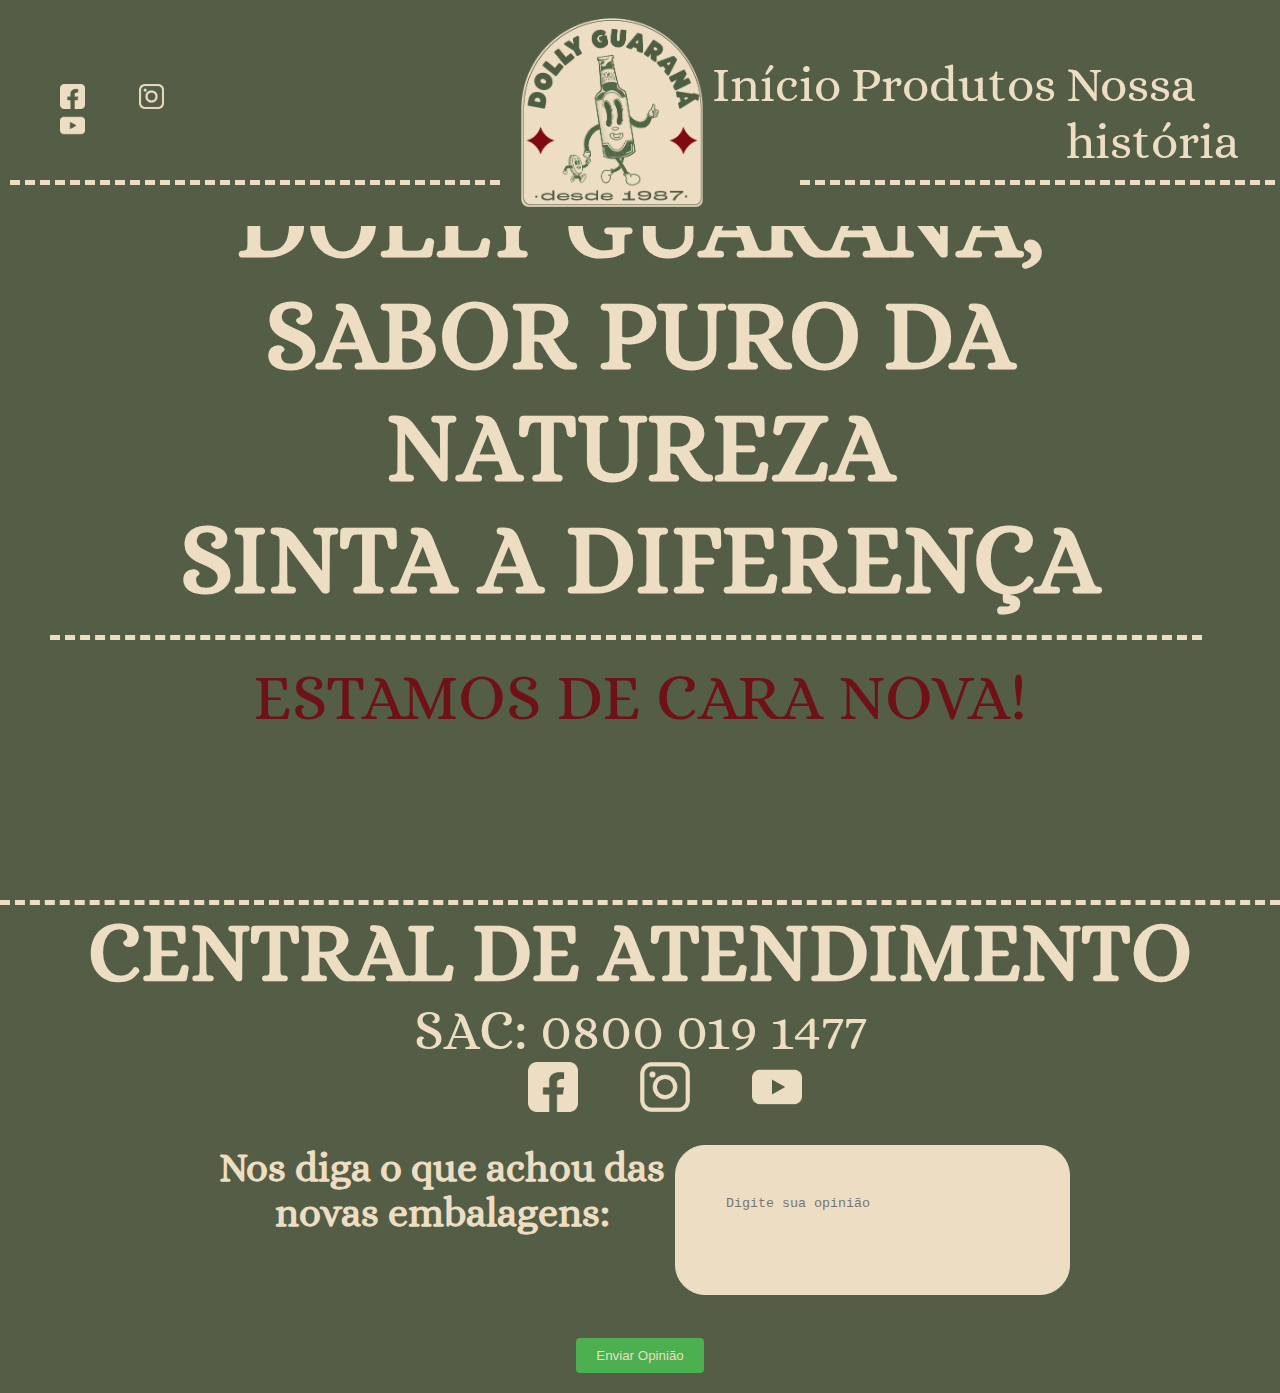
<file: index.html>
<!DOCTYPE html>
<html lang="en">
<head>
    <meta charset="UTF-8">
    <meta name="viewport" content="width=device-width, initial-scale=1.0">
    <link rel="stylesheet" href="https://fonts.googleapis.com/css2?family=Alice&display=swap">
    <link rel="stylesheet" href="Css/styles.css">
    <title>Document</title>
</head>
<body>
    <nav class="navigation-bar">
        <div class="social-icons">
            <!-- Ícones de rede social -->
            <a href="https://m.facebook.com/DollyRefrigerantesOficial"><img src="imagens/Prancheta_1.png" alt="facebook"></a>
            <a href="https://www.instagram.com/dollyrefrigerantes/"><img src="imagens/ig.png" alt="instagram"></a>
            <a href="https://m.youtube.com/user/GarotaDolly"><img src="imagens/yt.png" alt="Youtude"></a>
        </div>

        <!-- Logo do site -->
        <div class="logo">
            <img src="logo/dolly.png" alt="Logo Dolly Guaraná">
        </div>

        <!-- Menu de navegação -->
        <ul class="menu">
            <li><a href="index.html">Início</a></li>
            <li><a href="html/produtos.html">Produtos</a></li>
            <li><a href="html/nossahistoria.html">Nossa história</a></li>
        </ul>

        <div class="divider">
            <div class="dashed-line"></div>
            <div class="space"></div>
            <div class="dashed-line"></div>
        </div>
    </nav>
    
    <div class="container">
        <section id="inicio">   <!--"tela" do sidescroller, usa como se fosse uma página completa, com header, main e footer.-->
            <header>
            </header>
            <main> 
                <h2>DOLLY GUARANÁ,<br>SABOR PURO DA NATUREZA<br>SINTA A DIFERENÇA</h2>
                <div class="dashed-line-text"></div>
                <p style="color:#6e1217">ESTAMOS DE CARA NOVA!</p>
            </main>
            
        </section> <!--Fim da primeira página-->
    </div>
    <div class="dashed-line"></div>
    <footer class="footer">
        <h2>CENTRAL DE ATENDIMENTO</h2>
        <p>SAC: 0800 019 1477 <br></p>
        <img style="height: 50px; width: 50px; margin-left: 50px;" src="imagens/Prancheta_1.png" alt="facebook">
        <img style="height: 50px; width: 50px; margin-left: 50px;" src="imagens/ig.png" alt="instagram">
        <img style="height: 50px; width: 50px; margin-left: 50px;" src="imagens/yt.png" alt="Youtude">
        <form>
            <div class="form-group">
                <label for="opiniao" style="font-size: 40px; font-weight: bold;">Nos diga o que achou das novas embalagens:</label>
                <textarea id="opiniao" name="opiniao" rows="5" placeholder="Digite sua opinião"></textarea>
            </div>
            <button type="submit">Enviar Opinião</button>
        </form>
    </footer>
</body>
</html>
</file>
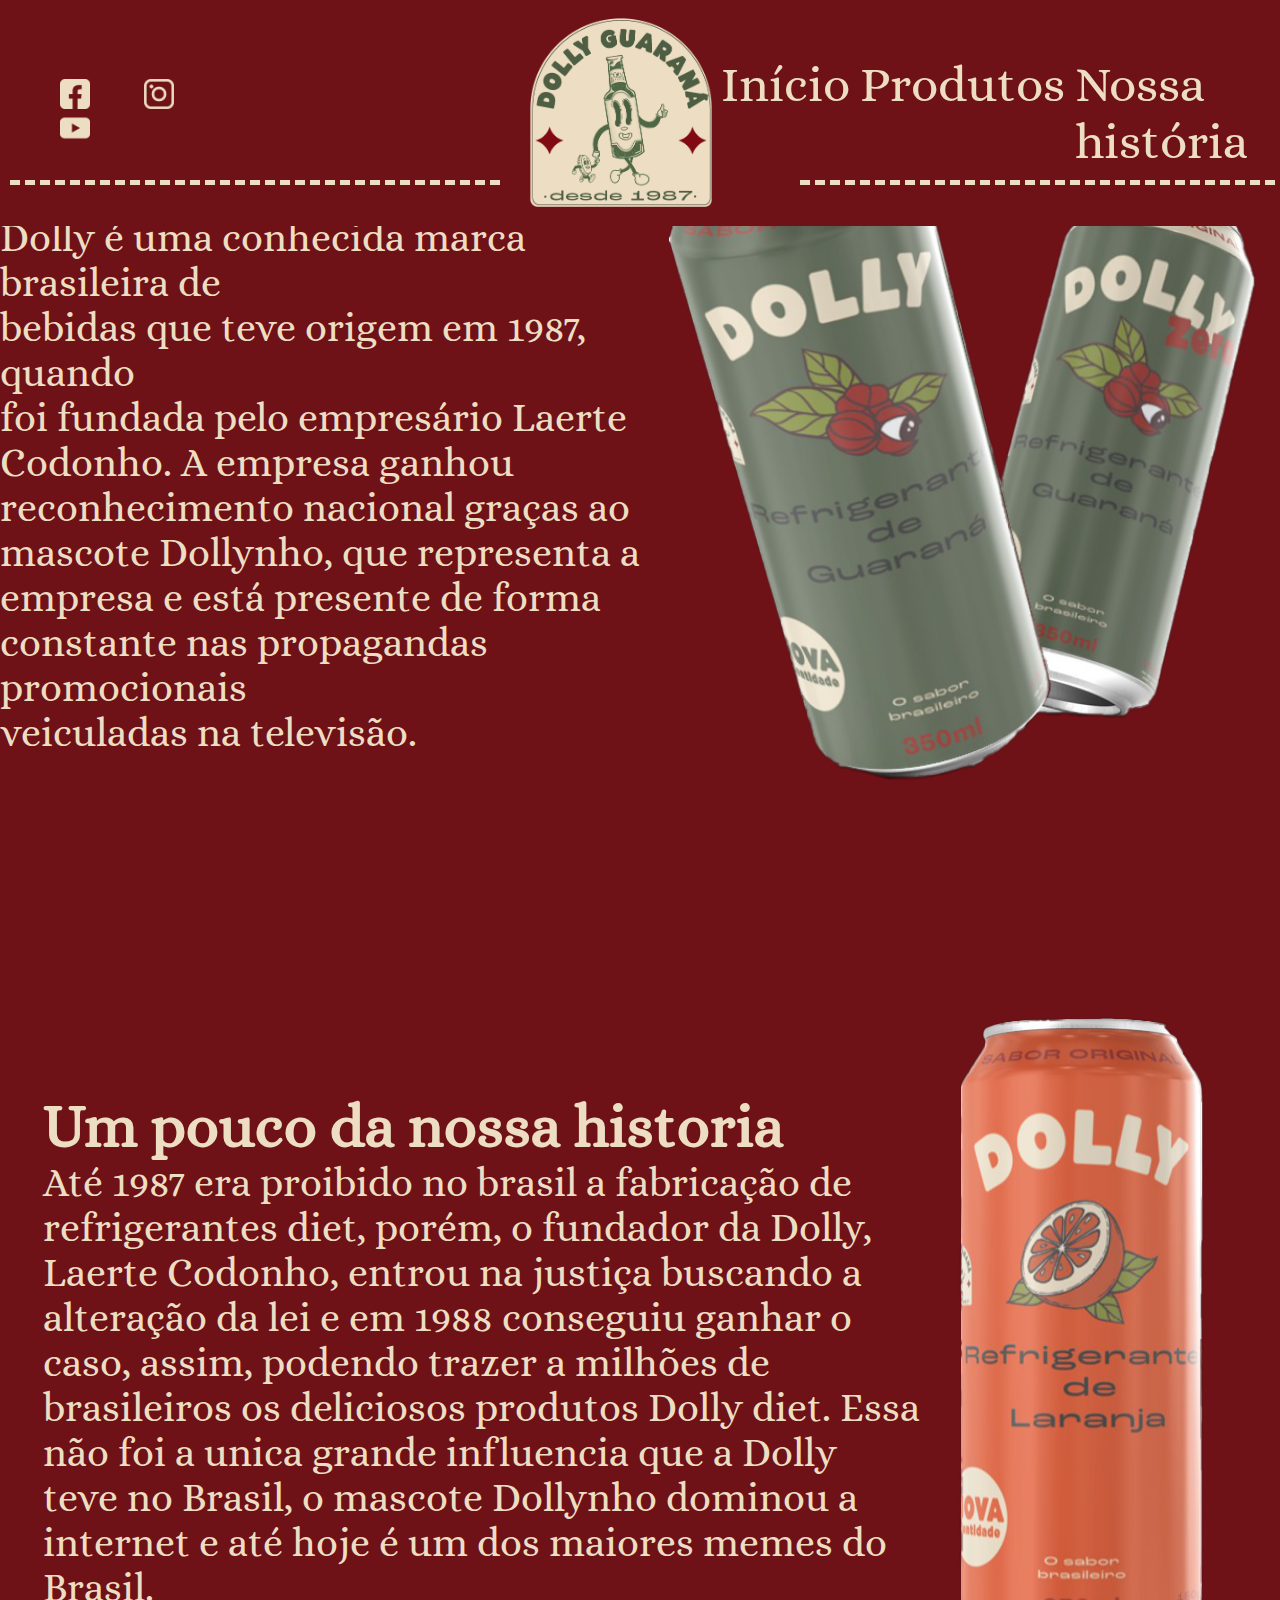
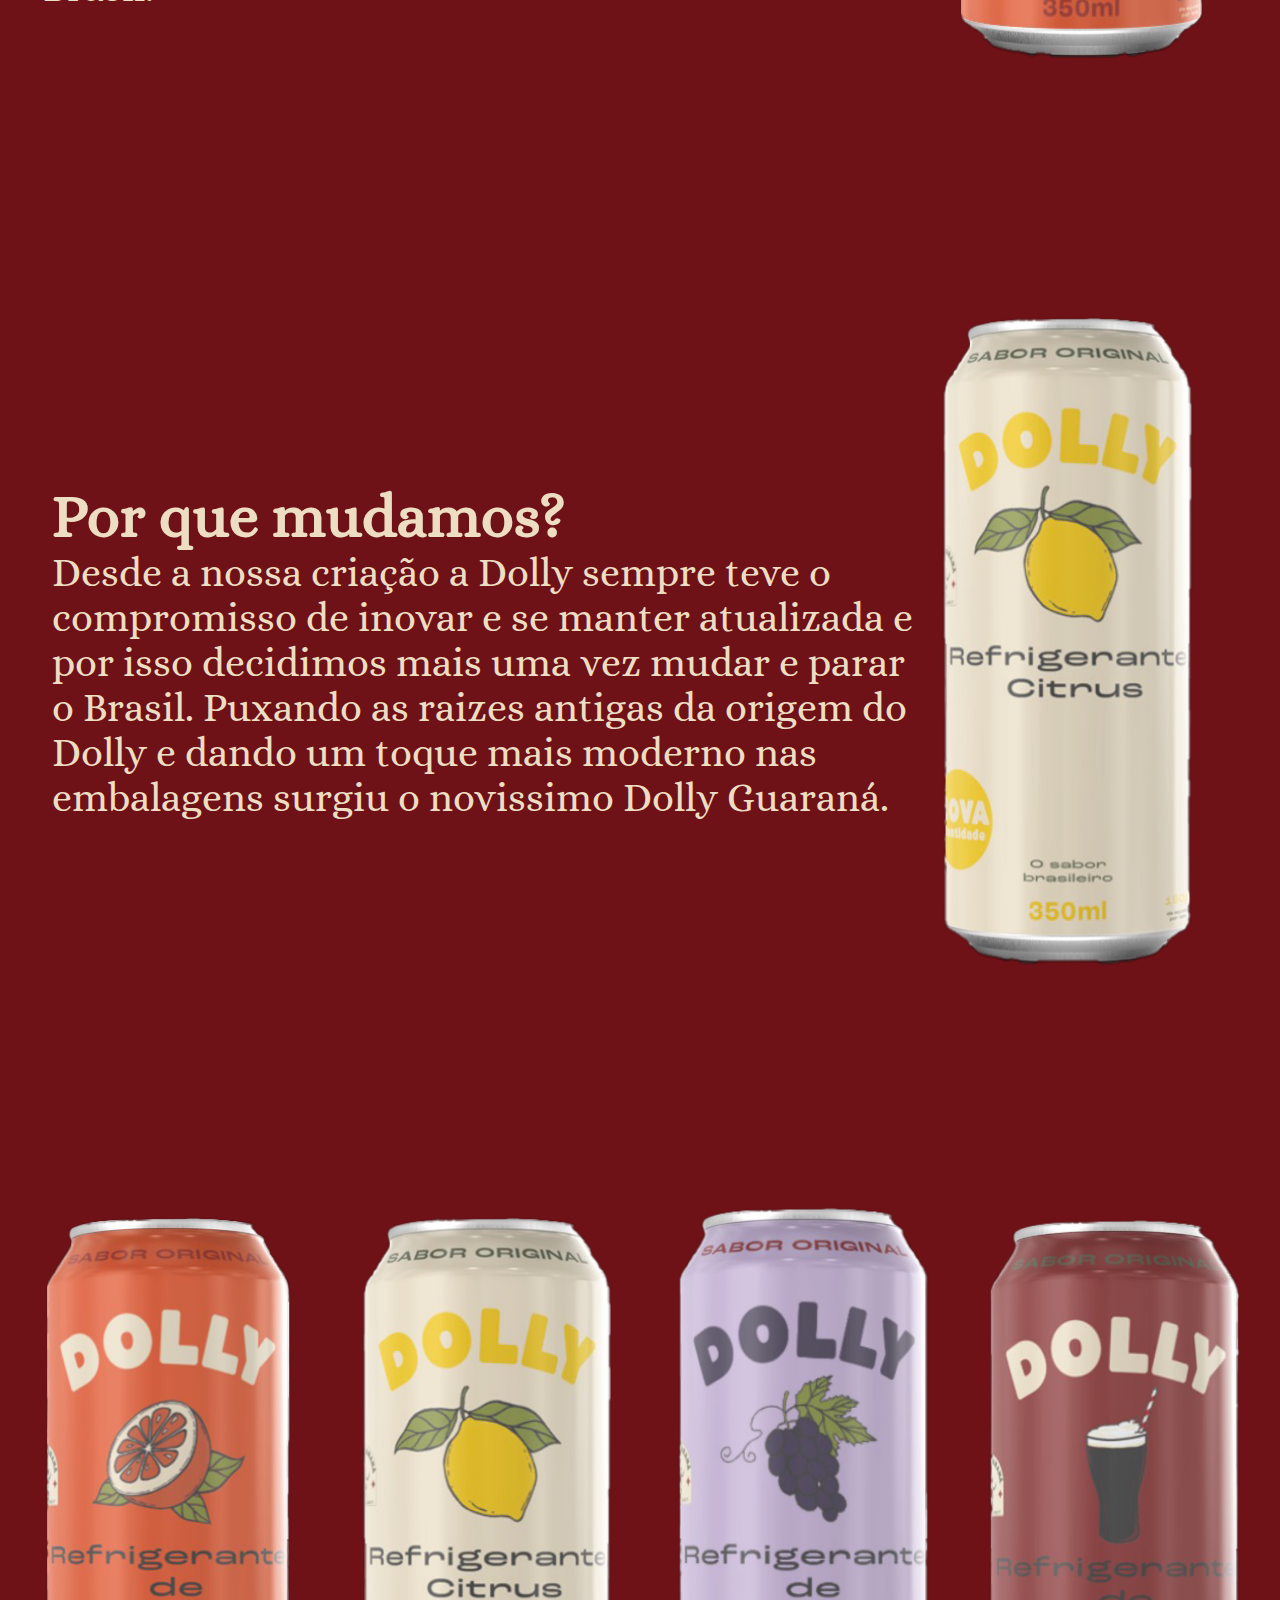
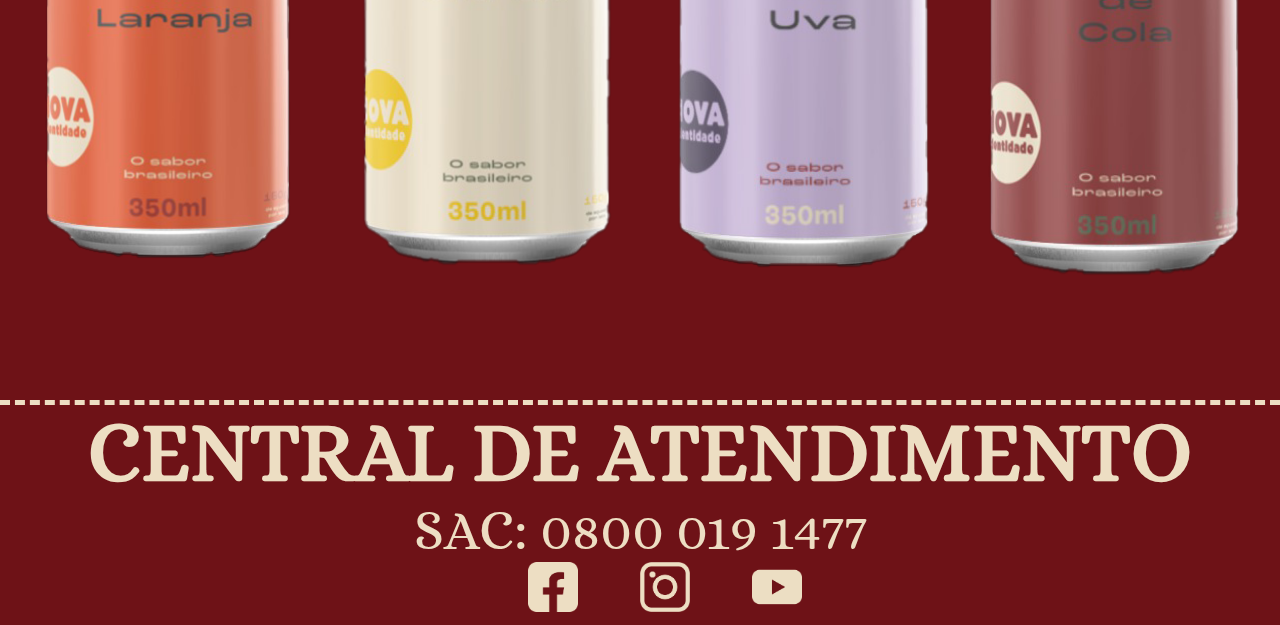
<file: html/nossahistoria.html>
<!DOCTYPE html>
<html lang="en">
<head>
    <meta charset="UTF-8">
    <meta name="viewport" content="width=device-width, initial-scale=1.0">
    <link rel="stylesheet" href="https://fonts.googleapis.com/css2?family=Alice&display=swap">
    <link rel="stylesheet" href="../Css/style-nossahistoria.css">
    <title>Document</title>
</head>
<body>
    <nav class="navigation-bar">
        <div class="social-icons">
            <!-- Ícones de rede social -->
            <a href="https://m.facebook.com/DollyRefrigerantesOficial"><img src="../imagens/Prancheta_1.png" alt="facebook"></a>
            <a href="https://www.instagram.com/dollyrefrigerantes/"><img src="../imagens/ig.png" alt="instagram"></a>
            <a href="https://m.youtube.com/user/GarotaDolly"><img src="../imagens/yt.png" alt="Youtude"></a>
        </div>

        <!-- Logo do site -->
        <div class="logo">
            <img src="../logo/dolly.png" alt="Logo Dolly Guaraná">
        </div>

        <!-- Menu de navegação -->
        <ul class="menu">
            <li><a href="../index.html">Início</a></li>
            <li><a href="produtos.html">Produtos</a></li>
            <li><a href="nossahistoria.html">Nossa história</a></li>
        </ul>

        <div class="divider">
            <div class="dashed-line"></div>
            <div class="space"></div>
            <div class="dashed-line"></div>
        </div>
    </nav>
    
    <div class="container">
        <section id="inicio">   <!--"tela" do sidescroller, usa como se fosse uma página completa, com header, main e footer.-->
            <header>

            </header>
            <main>
                <h2>Quem somos nós?</h2>
                <p>Dolly é uma conhecida marca brasileira de<br>
                    bebidas que teve origem em 1987, quando<br>
                    foi fundada pelo empresário Laerte<br>
                    Codonho. A empresa ganhou<br>
                    reconhecimento nacional graças ao<br>
                    mascote Dollynho, que representa a<br>
                    empresa e está presente de forma<br>
                    constante nas propagandas promocionais<br>
                    veiculadas na televisão.<br>
                </p>
            </main>
            <footer>
                <img src="../imagens/smartmockups_lpesh6j2.png" alt="instagram" style="height:700px;">
            </footer>
        </section> <!--Fim da primeira página-->
        <section id="quem-somos"> <!--Inicio da segunda página-->
            <header>
            </header>
            <main> 
                <h2>Um pouco da nossa historia</h2>
                <p>Até 1987 era proibido no brasil a fabricação de<br>
                    refrigerantes diet, porém, o fundador da Dolly,<br>
                    Laerte Codonho, entrou na justiça buscando a<br>
                    alteração da lei e em 1988 conseguiu ganhar o<br>
                    caso, assim, podendo trazer a milhões de<br>
                    brasileiros os deliciosos produtos Dolly diet. Essa<br>
                    não foi a unica grande influencia que a Dolly<br>
                    teve no Brasil, o mascote Dollynho dominou a<br>
                    internet e até hoje é um dos maiores memes do<br>
                    Brasil.<br>
                </p>
            </main>
            <footer>
                <img src="../imagens/Laranja L.png" alt="instagram" style="height:700px;">
            </footer>
        </section> <!--Fim da segunda página-->
        <section id="inicio">   <!--Inicio da terceira página-->
            <header>

            </header>
            <main>
                <h2>Por que mudamos?</h2>
                <p>Desde a nossa criação a Dolly sempre teve o<br>
                    compromisso de inovar e se manter atualizada e<br>
                    por isso decidimos mais uma vez mudar e parar<br>
                    o Brasil. Puxando as raizes antigas da origem do<br>
                    Dolly e dando um toque mais moderno nas<br>
                    embalagens surgiu o novissimo Dolly Guaraná.<br>
                </p>
            </main>
            <footer>
                <img src="../imagens/Citrus L.png" alt="instagram" style="height:700px;">
            </footer>
        </section> <!--Fim da terceira página-->
        <section id="inicio">   <!--Inicio da quarta página-->
            <header>

            </header>
            <main>
                <img src="../imagens/Laranja L.png" alt="instagram" style="height:700px;">
                <img src="../imagens/Citrus L.png" alt="instagram" style="height:700px;">
                <img src="../imagens/UVA L.png" alt="instagram" style=" height:700px;">
                <img src="../imagens/Cola L.png" alt="instagram" style="height:700px;">
            </main>
            <footer>
            </footer>
        </section> <!--Fim da quarta página-->
        <div class="dashed-line"></div>
    <footer class="footer"> <!--rodape-->
        <h2>CENTRAL DE ATENDIMENTO</h2>
        <p>SAC: 0800 019 1477 <br></p>
        <img style="height: 50px; width: 50px; margin-left: 50px;" src="../imagens/Prancheta_1.png" alt="facebook">
        <img style="height: 50px; width: 50px; margin-left: 50px;" src="../imagens/ig.png" alt="instagram">
        <img style="height: 50px; width: 50px; margin-left: 50px;" src="../imagens/yt.png" alt="Youtude">
    </footer>
    </div>
</body>
</html>
</file>
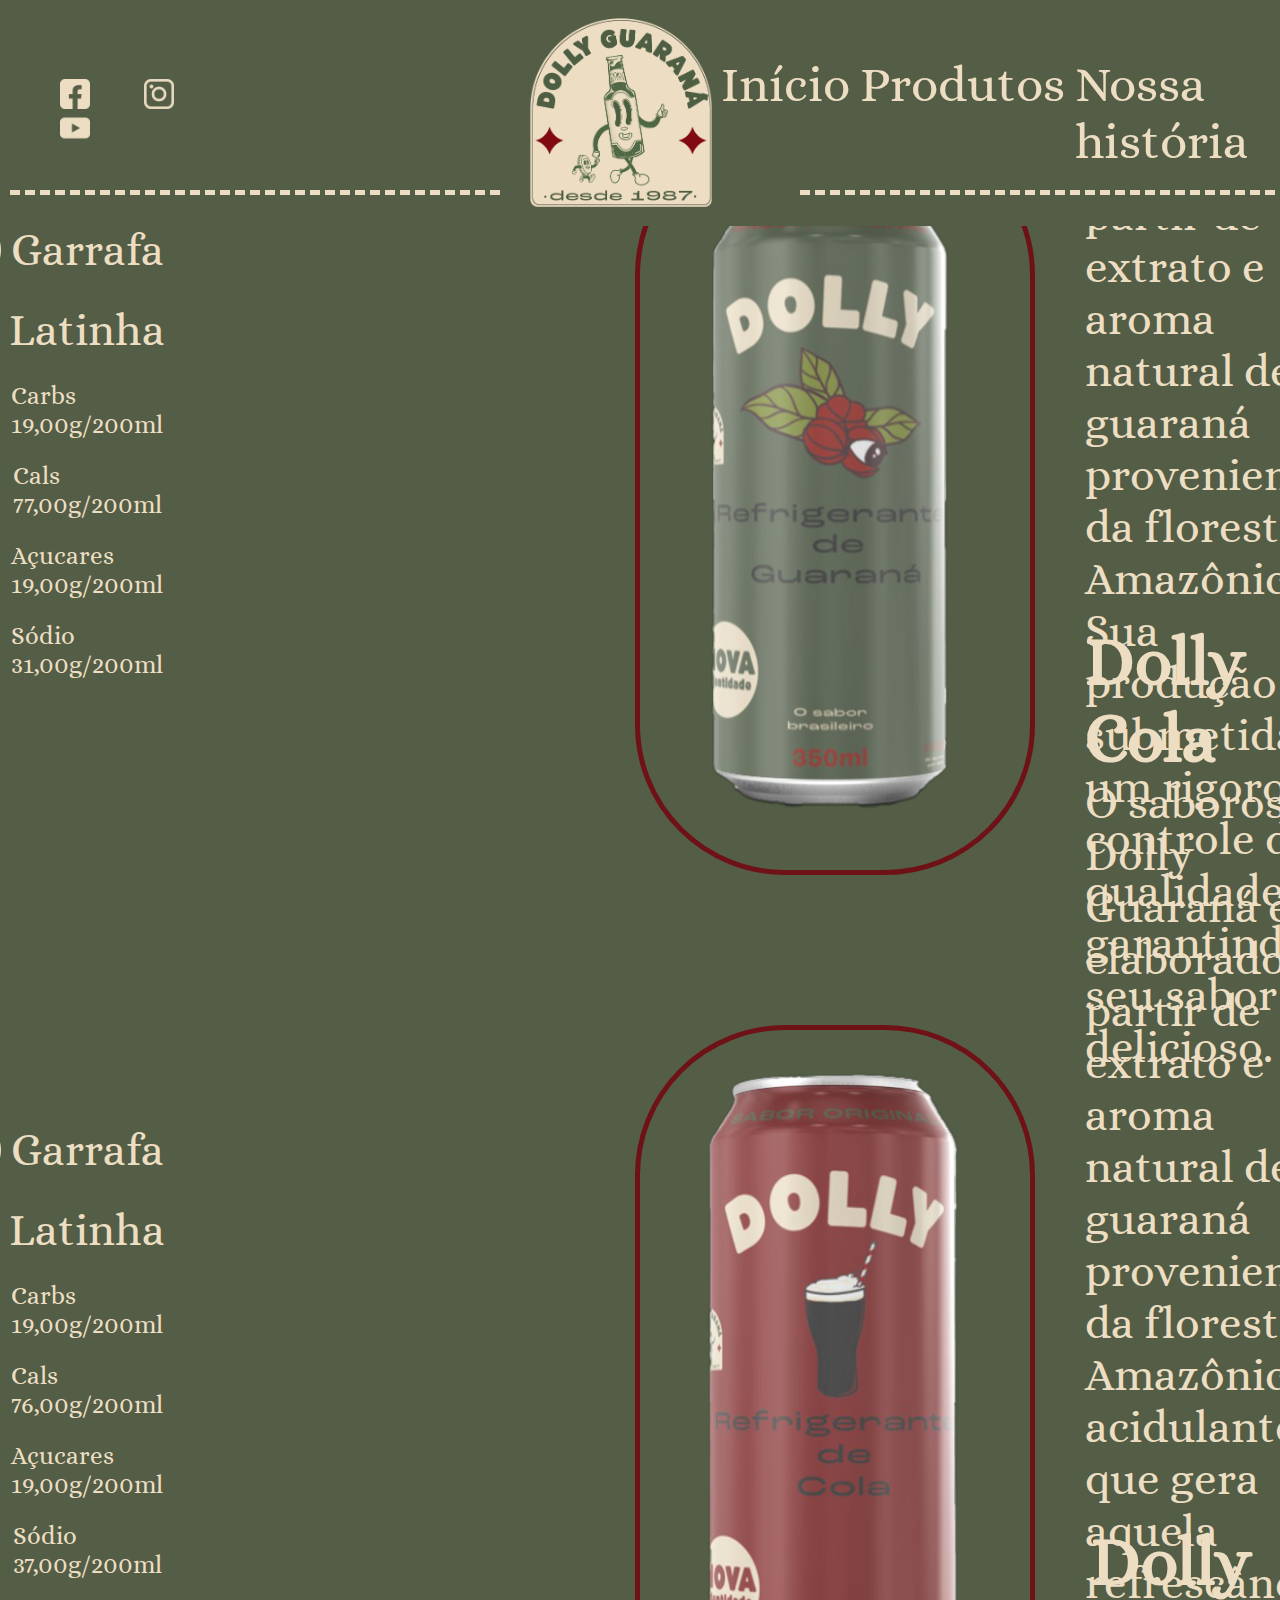
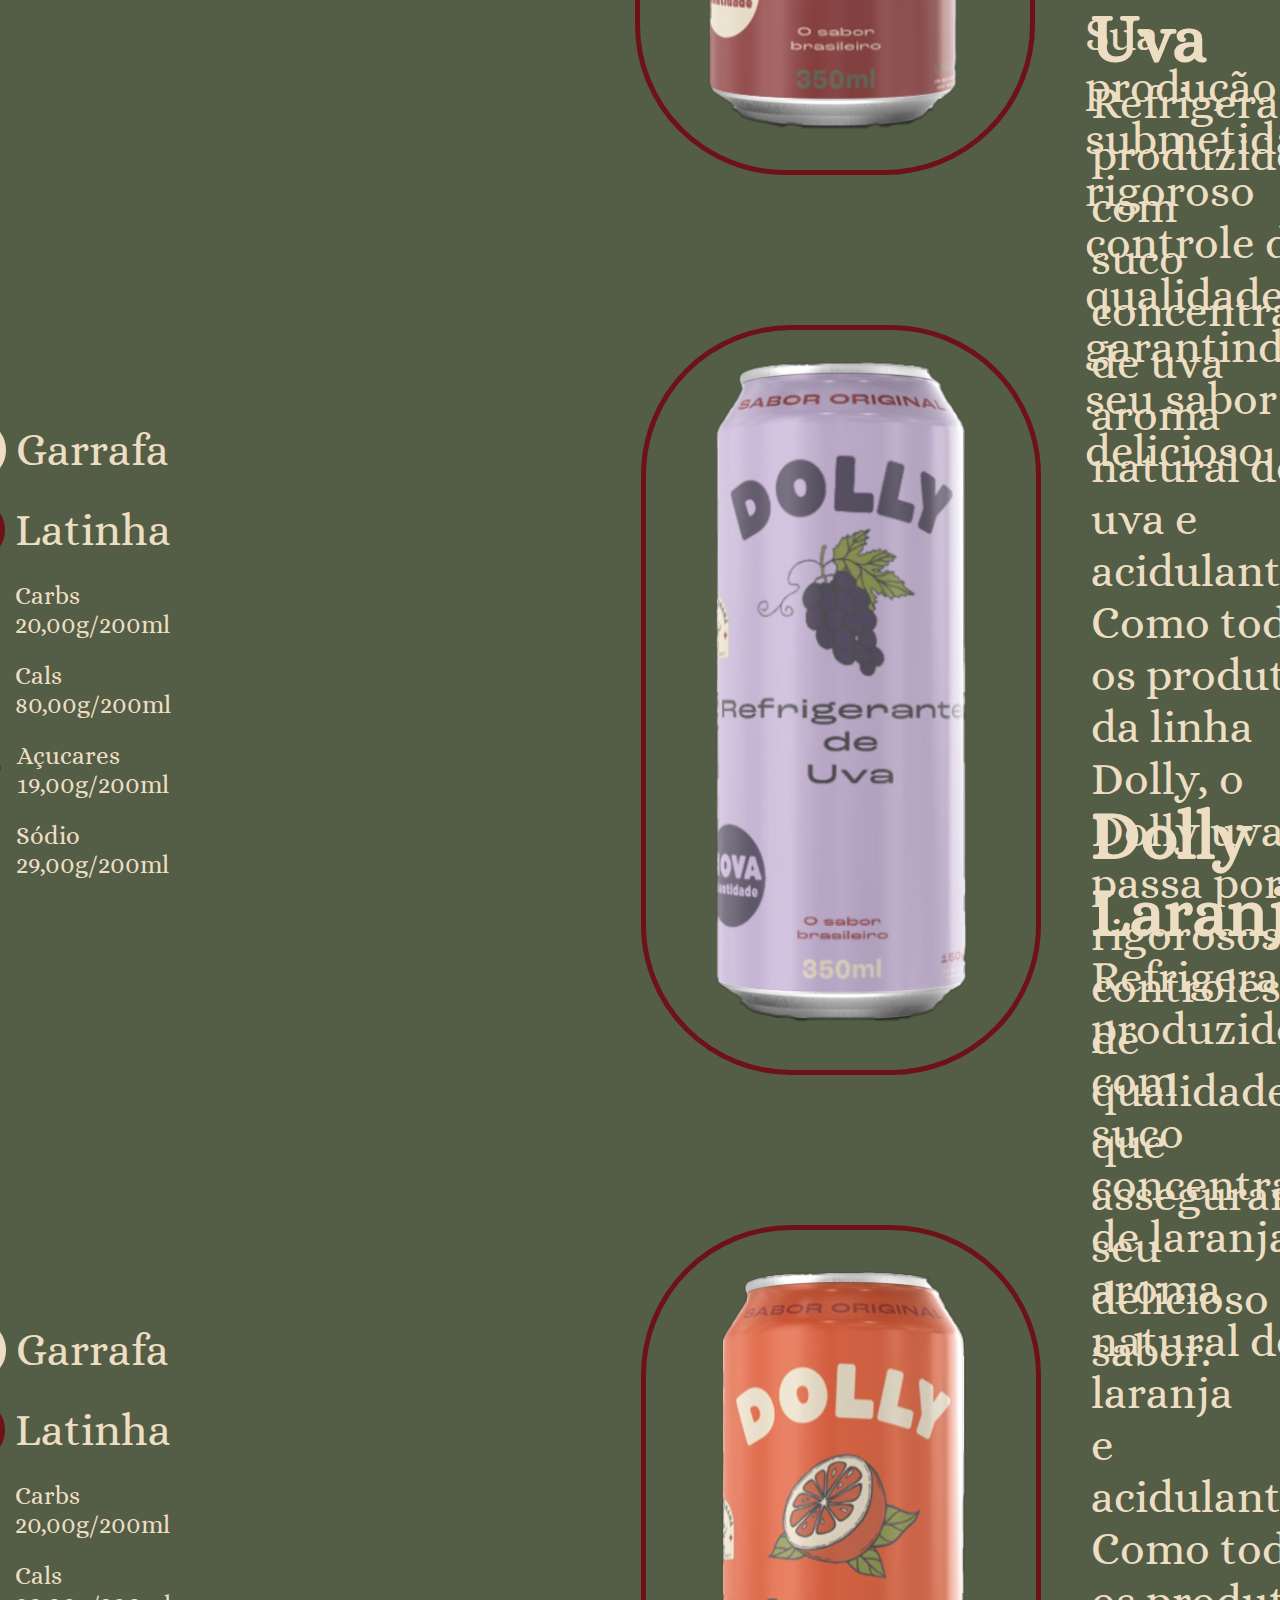
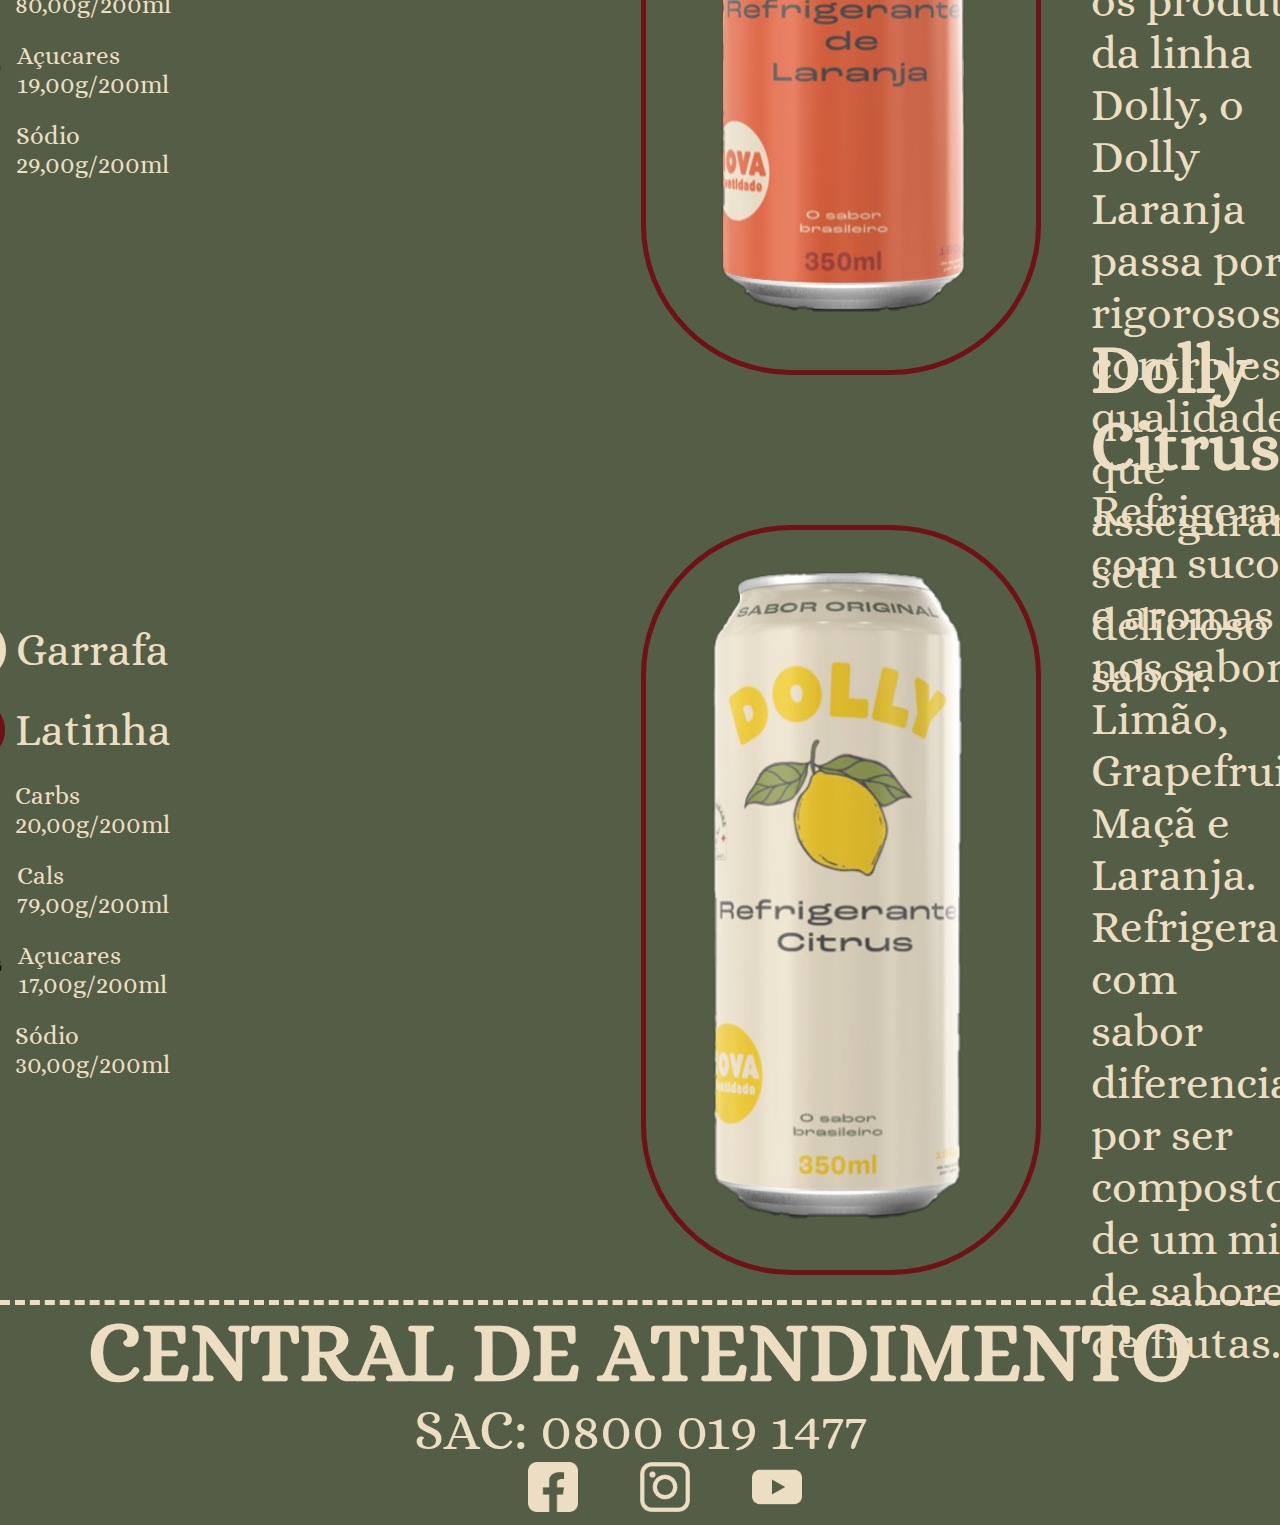
<file: html/produtos.html>
<!DOCTYPE html>
<html lang="en">
<head>
    <meta charset="UTF-8">
    <meta name="viewport" content="width=device-width, initial-scale=1.0">
    <link rel="stylesheet" href="https://fonts.googleapis.com/css2?family=Alice&display=swap">
    <link rel="stylesheet" href="../Css/style-produtos.css">
    <title>Document</title>
</head>
<body>
    <nav class="navigation-bar">
        <div class="social-icons">
            <!-- Ícones de rede social -->
            <a href="https://m.facebook.com/DollyRefrigerantesOficial"><img src="../imagens/Prancheta_1.png" alt="facebook"></a>
            <a href="https://www.instagram.com/dollyrefrigerantes/"><img src="../imagens/ig.png" alt="instagram"></a>
            <a href="https://m.youtube.com/user/GarotaDolly"><img src="../imagens/yt.png" alt="Youtude"></a>
        </div>

        <!-- Logo do site -->
        <div class="logo">
            <img src="../logo/dolly.png" alt="Logo Dolly Guaraná">
        </div>

        <!-- Menu de navegação -->
        <ul class="menu">
            <li><a href="../index.html">Início</a></li>
            <li><a href="produtos.html">Produtos</a></li>
            <li><a href="nossahistoria.html">Nossa história</a></li>
        </ul>

        <div class="divider">
            <div class="dashed-line"></div>
            <div class="space"></div>
            <div class="dashed-line"></div>
        </div>
    </nav>
    
    <div class="container">
        <div class="corpo">   <!--Produto Dolly guarana-->
            <header>
                <div class="botao">
                    <div class="circulo">
                    </div>
                    <button class="button" onclick="trocarImagem('../imagens/guarana g.png')">Garrafa</button>
                </div>
                <div class="botao-dois">
                    <div class="circulo-dois">
                    </div>
                    <button class="button" onclick="trocarImagem('../imagens/guarana L.png')">Latinha</button>
                </div>
                <script>
                    function trocarImagem(novaImagem) {
                        var imagem = document.getElementById('imagem');
                        imagem.src = novaImagem;
                      }
                </script>
                <div class="botao">
                    <div class="issoai">
                        <img src="../imagens/wheat-black-and-white-131598.png" alt="Carbs" style="width:50px; height:70px;">
                    </div>
                    <p style="font-size: 25px;">Carbs<br>19,00g/200ml</p>
                </div>
                <div class="botao">
                    <div class="issoai">
                        <img src="../imagens/fogo (1).png" alt="Cals" style="width:50px; height:50px;">
                    </div>
                    <p style="font-size: 25px;">Cals<br>77,00g/200ml</p>
                </div>
                <div class="botao">
                    <div class="issoai">
                        <img src="../imagens/cubos de açucar.png" alt="Açucares" style="width: 50px;; height:50px;">
                    </div>
                    <p style="font-size: 25px;">Açucares<br>19,00g/200ml</p>
                </div>
                <div class="botao">
                    <div class="issoai">
                        <img src="../imagens/sal.png" alt="Sódio" style="width:50px; height:50px;">
                    </div>
                    <p style="font-size: 25px;">Sódio<br>31,00g/200ml</p>
                </div>
            </header>
            <main>
                <div class="meu-retangulo">
                    <img  id="imagem" src="../imagens/Guarana L.png" alt="instagram" style=" height:700px;">
                </div>
            </main>
            <footer>
                <h2>Dolly Guaraná</h2>
                <p>O saboroso Dolly Guaraná é<br>
                    elaborado a partir de extrato e<br>
                    aroma natural de guaraná<br>
                    provenientes da floresta<br>
                    Amazônica. Sua produção é<br>
                    submetida a um rigoroso <br>
                    controle de qualidade,<br>
                    garantindo seu sabor delicioso.<br>
                </p>
            </footer>
        </div> 

        <div class="corpo">   <!--Produto Dolly Cola-->
            <header>
                <div class="botao">
                    <div class="circulo">
                    </div>
                    <button class="button" onclick="trocarCola('../imagens/cola G.png')">Garrafa</button>
                </div>
                <div class="botao-dois">
                    <div class="circulo-dois">
                    </div>
                    <button class="button" onclick="trocarCola('../imagens/Cola L.png')">Latinha</button>
                </div>
                <script>
                    function trocarCola(novaCola) {
                        var imagem = document.getElementById('Dollycola');
                        imagem.src = novaCola;
                      }
                </script>
                <div class="botao">
                    <div class="issoai">
                        <img src="../imagens/wheat-black-and-white-131598.png" alt="Carbs" style="width:50px; height:70px;">
                    </div>
                    <p style="font-size: 25px;">Carbs<br>19,00g/200ml</p>
                </div>
                <div class="botao">
                    <div class="issoai">
                        <img src="../imagens/fogo (1).png" alt="Cals" style="width:50px; height:50px;">
                    </div>
                    <p style="font-size: 25px;">Cals<br>76,00g/200ml</p>
                </div>
                <div class="botao">
                    <div class="issoai">
                        <img src="../imagens/cubos de açucar.png" alt="Açucares" style="width: 50px;; height:50px;">
                    </div>
                    <p style="font-size: 25px;">Açucares<br>19,00g/200ml</p>
                </div>
                <div class="botao">
                    <div class="issoai">
                        <img src="../imagens/sal.png" alt="Sódio" style="width:50px; height:50px;">
                    </div>
                    <p style="font-size: 25px;">Sódio<br>37,00g/200ml</p>
                </div>
            </header>
            <main>
                <div class="meu-retangulo">
                    <img id="Dollycola" src="../imagens/Cola L.png" alt="instagram" style="height:700px;">
                </div>
            </main>
            <footer>
                <h2>Dolly Cola</h2>
                <p>O saboroso Dolly Guaraná é<br>
                    elaborado a partir de extrato e<br>
                    aroma natural de guaraná<br>
                    provenientes da floresta<br>
                    Amazônica e acidulantes,<br>
                    que gera aquela refrescância.<br>
                    Sua produção é submetida a <br>
                    rigoroso controle de qualidade,<br>
                    garantindo seu sabor delicioso.<br>
                </p>
            </footer>
        </div>

        <div class="corpo">  <!--Produto Dolly Uva--> 
            <header>
                <div class="botao">
                    <div class="circulo">
                    </div>
                    <button class="button" onclick="trocarUva('../imagens/UVA G.png')">Garrafa</button>
                </div>
                <div class="botao-dois">
                    <div class="circulo-dois">
                    </div>
                    <button class="button" onclick="trocarUva('../imagens/UVA L.png')">Latinha</button>
                </div>
                <script>
                    function trocarUva(novaUva) {
                        var imagem = document.getElementById('DollyUva');
                        imagem.src = novaUva;
                      }
                </script>
                <div class="botao">
                    <div class="issoai">
                        <img src="../imagens/wheat-black-and-white-131598.png" alt="Carbs" style="width:50px; height:70px;">
                    </div>
                    <p style="font-size: 25px;">Carbs<br>20,00g/200ml</p>
                </div>
                <div class="botao">
                    <div class="issoai">
                        <img src="../imagens/fogo (1).png" alt="Cals" style="width:50px; height:50px;">
                    </div>
                    <p style="font-size: 25px;">Cals<br>80,00g/200ml</p>
                </div>
                <div class="botao">
                    <div class="issoai">
                        <img src="../imagens/cubos de açucar.png" alt="Açucares" style="width: 50px;; height:50px;">
                    </div>
                    <p style="font-size: 25px;">Açucares<br>19,00g/200ml</p>
                </div>
                <div class="botao">
                    <div class="issoai">
                        <img src="../imagens/sal.png" alt="Sódio" style="width:50px; height:50px;">
                    </div>
                    <p style="font-size: 25px;">Sódio<br>29,00g/200ml</p>
                </div>
            </header>
            <main>
                <div class="meu-retangulo">
                    <img id="DollyUva" src="../imagens/UVA L.png" alt="instagram" style=" height:700px;">
                </div>
            </main>
            <footer>
                <h2>Dolly Uva</h2>
                <p>Refrigerante produzido com<br>
                    suco concentrado de uva<br>
                    aroma natural de uva e <br>
                    acidulantes.<br>
                    Como todos os produtos<br>
                    da linha Dolly, o Dolly uva<br>
                    passa por rigorosos controles <br>
                    de qualidade que asseguram <br>
                    seu delicioso sabor.<br>
                </p>
            </footer>
        </div>

        <div class="corpo">   <!--Produto Dolly Laranja-->
            <header>
                <div class="botao">
                    <div class="circulo">
                    </div>
                    <button class="button" onclick="trocarLaranja('../imagens/laranja g.png')">Garrafa</button>
                </div>
                <div class="botao-dois">
                    <div class="circulo-dois">
                    </div>
                    <button class="button" onclick="trocarLaranja('../imagens/Laranja L.png')">Latinha</button>
                </div>
                <script>
                    function trocarLaranja(novaLaranja) {
                        var imagem = document.getElementById('DollyLaranja');
                        imagem.src = novaLaranja;
                      }
                </script>
                <div class="botao">
                    <div class="issoai">
                        <img src="../imagens/wheat-black-and-white-131598.png" alt="Carbs" style="width:50px; height:70px;">
                    </div>
                    <p style="font-size: 25px;">Carbs<br>20,00g/200ml</p>
                </div>
                <div class="botao">
                    <div class="issoai">
                        <img src="../imagens/fogo (1).png" alt="Cals" style="width:50px; height:50px;">
                    </div>
                    <p style="font-size: 25px;">Cals<br>80,00g/200ml</p>
                </div>
                <div class="botao">
                    <div class="issoai">
                        <img src="../imagens/cubos de açucar.png" alt="Açucares" style="width: 50px;; height:50px;">
                    </div>
                    <p style="font-size: 25px;">Açucares<br>19,00g/200ml</p>
                </div>
                <div class="botao">
                    <div class="issoai">
                        <img src="../imagens/sal.png" alt="Sódio" style="width:50px; height:50px;">
                    </div>
                    <p style="font-size: 25px;">Sódio<br>29,00g/200ml</p>
                </div>
            </header>
            <main>
                <div class="meu-retangulo">
                    <img id="DollyLaranja" src="../imagens/Laranja L.png" alt="instagram" style="height:700px;">
                </div>
            </main>
            <footer>
                <h2>Dolly Laranja</h2>
                <p>Refrigerante produzido com <br>
                    suco concentrado de laranja<br>
                    aroma natural de laranja <br>
                    e acidulantes.<br>
                    Como todos os produtos<br>
                    da linha Dolly, o Dolly Laranja<br>
                    passa por rigorosos<br>
                    controles de qualidade<br>
                    que asseguram seu delicioso<br>
                    sabor.<br>
                </p>
            </footer>
        </div>

        <div class="corpo">  <!--Produto Dolly Citrus--> 
            <header>
                <div class="botao">
                    <div class="circulo">
                    </div>
                    <button class="button" onclick="trocarCitrus('../imagens/citrus g.png')">Garrafa</button>
                </div>
                <div class="botao-dois">
                    <div class="circulo-dois">
                    </div>
                    <button class="button" onclick="trocarCitrus('../imagens/Citrus L.png')">Latinha</button>
                </div>
                <script>
                    function trocarCitrus(novaCitrus) {
                        var imagem = document.getElementById('DollyCitrus');
                        imagem.src = novaCitrus;
                      }
                </script>
                <div class="botao">
                    <div class="issoai">
                        <img src="../imagens/wheat-black-and-white-131598.png" alt="Carbs" style="width:50px; height:70px;">
                    </div>
                    <p style="font-size: 25px;">Carbs<br>20,00g/200ml</p>
                </div>
                <div class="botao">
                    <div class="issoai">
                        <img src="../imagens/fogo (1).png" alt="Cals" style="width:50px; height:50px;">
                    </div>
                    <p style="font-size: 25px;">Cals<br>79,00g/200ml</p>
                </div>
                <div class="botao">
                    <div class="issoai">
                        <img src="../imagens/cubos de açucar.png" alt="Açucares" style="width: 50px;; height:50px;">
                    </div>
                    <p style="font-size: 25px;">Açucares<br>17,00g/200ml</p>
                </div>
                <div class="botao">
                    <div class="issoai">
                        <img src="../imagens/sal.png" alt="Sódio" style="width:50px; height:50px;">
                    </div>
                    <p style="font-size: 25px;">Sódio<br>30,00g/200ml</p>
                </div>
            </header>
            <main>
                <div class="meu-retangulo">
                    <img id="DollyCitrus" src="../imagens/Citrus L.png" alt="instagram" style="height:700px;">
                </div>
            </main>
            <footer>
                <h2>Dolly Citrus</h2>
                <p>Refrigerante com sucos <br>
                    e aromas nos sabores Limão,<br>
                    Grapefruit, Maçã e Laranja.<br>
                    Refrigerante com<br>
                    sabor diferenciado por ser<br>
                    composto de um mix<br>
                    de sabores de frutas.<br>
                </p>
            </footer>
        </div>
        <div class="dashed-line"></div>
    <footer class="footer"> <!-- rodape -->
        <h2>CENTRAL DE ATENDIMENTO</h2>
        <p>SAC: 0800 019 1477 <br></p>
        <img style="height: 50px; width: 50px; margin-left: 50px;" src="../imagens/Prancheta_1.png" alt="facebook">
        <img style="height: 50px; width: 50px; margin-left: 50px;" src="../imagens/ig.png" alt="instagram">
        <img style="height: 50px; width: 50px; margin-left: 50px;" src="../imagens/yt.png" alt="Youtude">
    </footer>
    </div>
</body>
</html>
</file>
<file: Css/styles.css>
/* Reset de estilos */
* {
    margin: 0;
    padding: 0;
    box-sizing: border-box;
}

body {
    font-family: 'Alice', sans-serif;
    background-color: #545e46;
   
}

.container{
    width: 100vw;
    height: 100vh;
}

section{
    display: flex;
    justify-content: center;
    align-items: center;
    width: 100vw;
    height: 100vh;
}

section:nth-child(1){ /*referente à primeira página*/
    background: #545e46;
    text-align: center;
    text-decoration: none;
    color: #eddec3;
    font-family: 'Alice', sans-serif;
    font-size: 65px;
}

/* Estilos para a barra de navegação (nav) */
.navigation-bar {
    position: fixed;
    top: 0;
    left: 0;
    width: 100%;
    display: flex;
    justify-content: space-between;
    align-items: center;
    background-color: #545e46;
    padding: 10px;
    z-index: 1000; 
}

/* Estilos para os ícones de redes sociais */
.social-icons img {
    width: 25px;
    height: 25px;
    margin-left: 50px;
}

/* Estilos para a logo */
.logo img {
    max-width: 200px; 
    display: block;
    margin-left: 310px; 
}

/* Estilos para o menu de navegação */
.menu {
    list-style: none;
    display: flex;
}

.menu li {
    margin-right: 10px;
}

.menu li a {
    text-decoration: none;
    color: #eddec3;
    font-family: 'Alice', sans-serif;
    font-size: 50px;
}


/* Estilos para a linha pontilhada */
.divider {
    position: fixed;
    top: 180px; 
    width: 100%;
    display: flex;
    justify-content: space-between;
    align-items: center;
    z-index: 1001;
}

.dashed-line {
    border-top: 5px dashed #eddec3;
    flex: 1;
}

.dashed-line-text {
    width: 90%;
    margin-top: 20px;
    margin-left: 50px;
    margin-bottom: 20px;
    border-top: 5px dashed #eddec3;
    flex: 1;
}

.space {
    width: 300px; 
}

.footer{
    text-align: center;
    text-decoration: none;
    color: #eddec3;
    font-family: 'Alice', sans-serif;
    font-size: 55px;
}

/* formulario */
form {
    max-width: 900px;
    margin: 0 auto;
    background-color: transparent;
    padding: 20px;
    border-radius: 8px;
}

.form-group {
    margin-bottom: 15px;
    display: flex;
    flex-direction: row;
}

.form-group label {
    margin-bottom: 5px;
}

.form-group input[type="text"],
.form-group textarea {
    padding: 50px;
    width: 600px;
    border-radius: 30px;
    border: 1px solid #eddec3;
    background-color: #eddec3;
    resize: none;
    max-height: 150px;
}

button {
    padding: 10px 20px;
    background-color: #4caf50;
    color: #eddec3;
    border: none;
    border-radius: 4px;
    cursor: pointer;
}

button:hover {
    background-color: #45a049;
}






@media screen and (min-width: 1920px) {
    /* Ajuste o tamanho dos ícones de redes sociais */
    .social-icons img {
        width: 100px;
        height: 100px;
    }

    /* Ajuste o tamanho da logo */
    .logo img {
        max-width: 200px;
    }

    /* Ajuste do espaçamento do menu */
    .menu li {
        margin-right: 30px;
    }
}
</file>
<file: Css/style-nossahistoria.css>
/* Reset de estilos */
* {
    margin: 0;
    padding: 0;
    box-sizing: border-box;
}

body {
    font-family: 'Alice', sans-serif;
    background-color: #6e1217;
   
}

.container{
    width: 100vw;
    height: 100vh;
}

section{
    display: flex;
    justify-content: center;
    align-items: center;
    width: 100vw;
    height: 100vh;
}

section:nth-child(1){ /*referente à primeira página*/
    background: #6e1217;
    text-decoration: none;
    color: #eddec3;
    font-family: 'Alice', sans-serif;
    font-size: 40px;
}

section:nth-child(2){ /*referente à segunda página*/
    background: #6e1217;
    text-decoration: none;
    color: #eddec3;
    font-family: 'Alice', sans-serif;
    font-size: 40px;
}

section:nth-child(3){ /*referente à terceira página*/
    background: #6e1217;
    text-decoration: none;
    color: #eddec3;
    font-family: 'Alice', sans-serif;
    font-size: 40px;
}

section:nth-child(4){ /*referente à terceira página*/
    background: #6e1217;
    text-decoration: none;
    color: #eddec3;
    font-family: 'Alice', sans-serif;
    font-size: 40px;
}

/* Estilos para a barra de navegação (nav) */
.navigation-bar {
    position: fixed;
    top: 0;
    left: 0;
    width: 100%;
    display: flex;
    justify-content: space-between;
    align-items: center;
    background-color: #6e1217;
    padding: 10px;
    z-index: 1000; 
}

/* Estilos para os ícones de redes sociais */
.social-icons img {
    width: 30px;
    height: 30px;
    margin-left: 50px;
}

/* Estilos para a logo */
.logo img {
    max-width: 200px; 
    display: block;
    margin-left: 310px; 
}


/* Faixa vermelha do refri*/
.meu-retangulo {
    margin-left: 470px;
    margin-right: 50px;
    width: 400px; 
    height: 800px; 
    border-radius: 150px; 
    border: 5px solid #6e1217; 
    background-color: transparent; 
    display: flex;
    justify-content: center;
    align-items: center;
}

/* Estilos para o menu de navegação */
.menu {
    list-style: none;
    display: flex;
}

.menu li {
    margin-right: 10px;
}

.menu li a {
    text-decoration: none;
    color: #eddec3;
    font-family: 'Alice', sans-serif;
    font-size: 50px;
}


/* Estilos para a linha pontilhada */
.divider {
    position: fixed;
    top: 180px; 
    width: 100%;
    display: flex;
    justify-content: space-between;
    align-items: center;
    z-index: 1001;
}

.dashed-line {
    border-top: 5px dashed #eddec3;
    flex: 1;
}

.dashed-line-text {
    width: 90%;
    margin-top: 20px;
    margin-left: 50px;
    margin-bottom: 20px;
    border-top: 5px dashed #eddec3;
    flex: 1;
}

.space {
    width: 300px; 
}

/* rodape da pagina*/
.footer{
    text-align: center;
    text-decoration: none;
    color: #eddec3;
    font-family: 'Alice', sans-serif;
    font-size: 55px;
}

@media screen and (min-width: 1920px) {
    /* Ajuste o tamanho dos ícones de redes sociais */
    .social-icons img {
        width: 100px;
        height: 100px;
    }

    /* Ajuste o tamanho da logo */
    .logo img {
        max-width: 200px;
    }

    /* Ajuste do espaçamento do menu */
    .menu li {
        margin-right: 30px;
    }
}
</file>
<file: Css/style-produtos.css>
/* Reset de estilos */
* {
    margin: 0;
    padding: 0;
    box-sizing: border-box;
}

body {
    font-family: 'Alice', sans-serif;
    background-color: #545e46;
   
}

.container{
    width: 100vw;
    height: 100vh;
}

.corpo{
    display: flex;
    justify-content: center;
    align-items: center;
    width: 100vw;
    height: 100vh;
}

.corpo:nth-child(1){
    background: #545e46;
    text-decoration: none;
    color: #eddec3;
    font-family: 'Alice', sans-serif;
    font-size: 45px;
}

.corpo:nth-child(2){
    background: #545e46;
    text-decoration: none;
    color: #eddec3;
    font-family: 'Alice', sans-serif;
    font-size: 45px;
}

.corpo:nth-child(3){
    background: #545e46;
    text-decoration: none;
    color: #eddec3;
    font-family: 'Alice', sans-serif;
    font-size: 45px;
}

.corpo:nth-child(4){
    background: #545e46;
    text-decoration: none;
    color: #eddec3;
    font-family: 'Alice', sans-serif;
    font-size: 45px;
}

.corpo:nth-child(5){
    background: #545e46;
    text-decoration: none;
    color: #eddec3;
    font-family: 'Alice', sans-serif;
    font-size: 45px;
}


/* Estilos para a barra de navegação (nav) */
.navigation-bar {
    position: fixed;
    top: 0;
    left: 0;
    width: 100%;
    display: flex;
    justify-content: space-between;
    align-items: center;
    background-color: #545e46;
    padding: 10px;
    z-index: 1000; 
}

/* Estilos para os ícones de redes sociais */
.social-icons img {
    width: 30px;
    height: 30px;
    margin-left: 50px;
}

/* Estilos para a logo */
.logo img {
    max-width: 200px; 
    display: block;
    margin-left: 310px; 
}
/* botão da troca de trodutos*/
.button{
    background: transparent;
    border: transparent;
    text-decoration: none;
    color: #eddec3;
    font-family: 'Alice', sans-serif;
    font-size: 45px;
}

/* botão dos tipos de produtos */
.botao {
    justify-content: center;
    align-items: center;
    display: flex;
}

.botao-dois {
    justify-content: center;
    align-items: center;
    display: flex;
}
  
.circulo {
    width: 60px;
    height: 60px;
    border-radius: 50%;
    border: 2px solid #eddec3;
    background-color: #eddec3;
    display: flex;
    justify-content: center;
    align-items: center;
    margin: 10px;
}

.circulo-dois {
    width: 60px;
    height: 60px;
    border-radius: 50%;
    border: 2px solid #6e1217;
    background-color: #6e1217;
    display: flex;
    justify-content: center;
    align-items: center;
    margin: 10px;
}

.issoai{
    width: 60px;
    height: 60px;
    border-radius: 50%;
    border: 2px solid transparent;
    background-color: transparent;
    display: flex;
    justify-content: center;
    align-items: center;
    margin: 10px;
}
  
.circulo p {
    margin: 0;
    font-size: 20px;
}

/* Faixa vermelha do refri*/
.meu-retangulo {
    margin-top: 100px;
    margin-left: 470px;
    margin-right: 50px;
    width: 400px; 
    height: 750px; 
    border-radius: 150px; 
    border: 5px solid #6e1217; 
    background-color: transparent; 
    display: flex;
    justify-content: center;
    align-items: center;
}

/* Estilos para o menu de navegação */
.menu {
    list-style: none;
    display: flex;
}

.menu li {
    margin-right: 10px;
}

.menu li a {
    text-decoration: none;
    color: #eddec3;
    font-family: 'Alice', sans-serif;
    font-size: 50px;
}


/* Estilos para a linha pontilhada */
.divider {
    position: fixed;
    top: 190px; 
    width: 100%;
    display: flex;
    justify-content: space-between;
    align-items: center;
    z-index: 1001;
}

.dashed-line {
    border-top: 5px dashed #eddec3;
    flex: 1;
}

.dashed-line-text {
    width: 90%;
    margin-top: 20px;
    margin-left: 50px;
    margin-bottom: 20px;
    border-top: 5px dashed #eddec3;
    flex: 1;
}

.space {
    width: 300px; 
}

/* rodape da pagina*/
.footer{
    text-align: center;
    text-decoration: none;
    color: #eddec3;
    font-family: 'Alice', sans-serif;
    font-size: 55px;
}

@media screen and (min-width: 1920px) {
    /* Ajuste o tamanho dos ícones de redes sociais */
    .social-icons img {
        width: 100px;
        height: 100px;
    }

    /* Ajuste o tamanho da logo */
    .logo img {
        max-width: 200px;
    }

    /* Ajuste do espaçamento do menu */
    .menu li {
        margin-right: 30px;
    }
}
</file>
